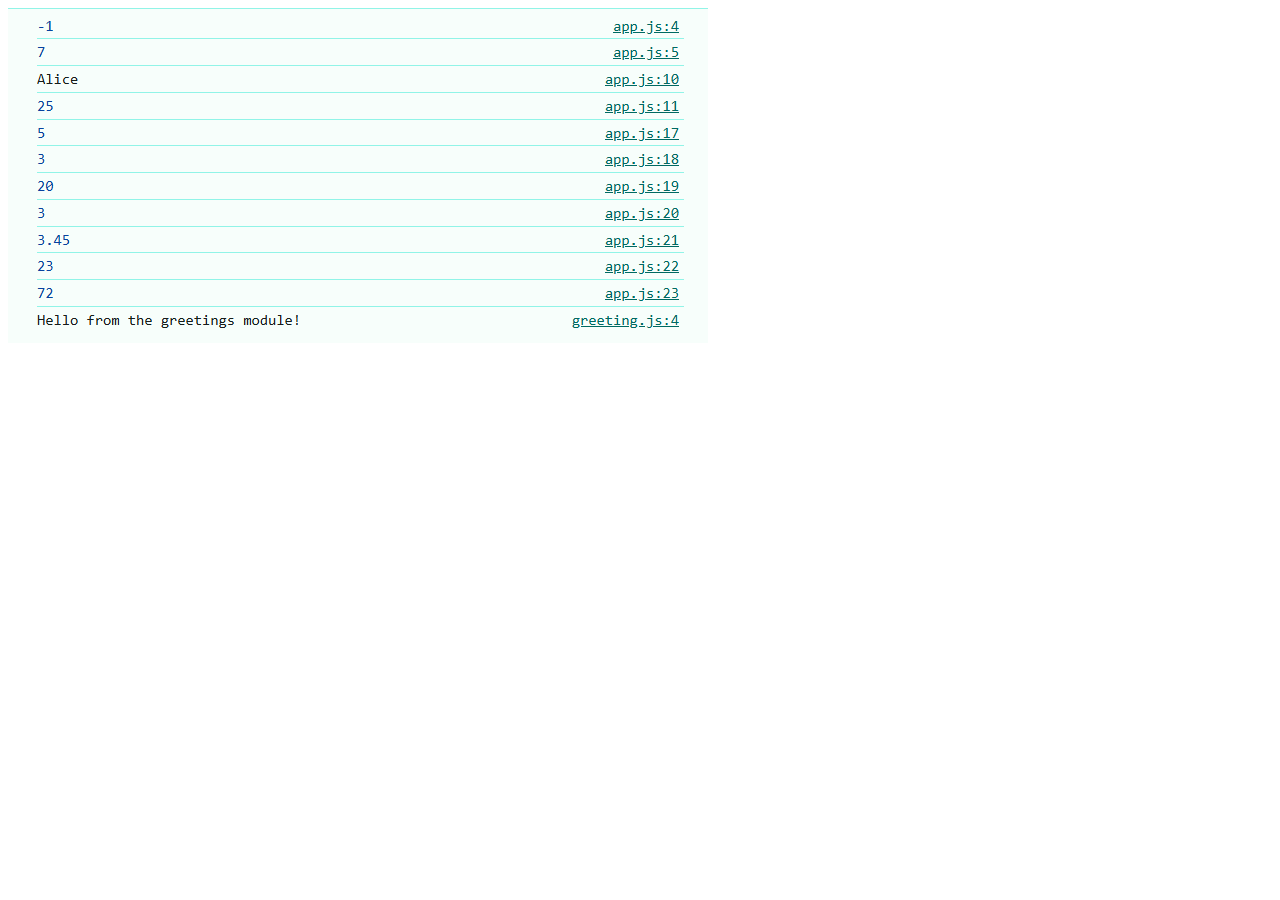
<file: day-12/index.html>
<!DOCTYPE html>
<html lang="en">
<head>
    <meta charset="UTF-8">
    <meta name="viewport" content="width=device-width, initial-scale=1.0">
    <title>Document</title>
</head>
<body>
    <img src="./Screenshot 2025-04-16 133527.png" alt=" output img">
     
    <script type="module" src="./app.js"></script>
</body>
</html>
</file>
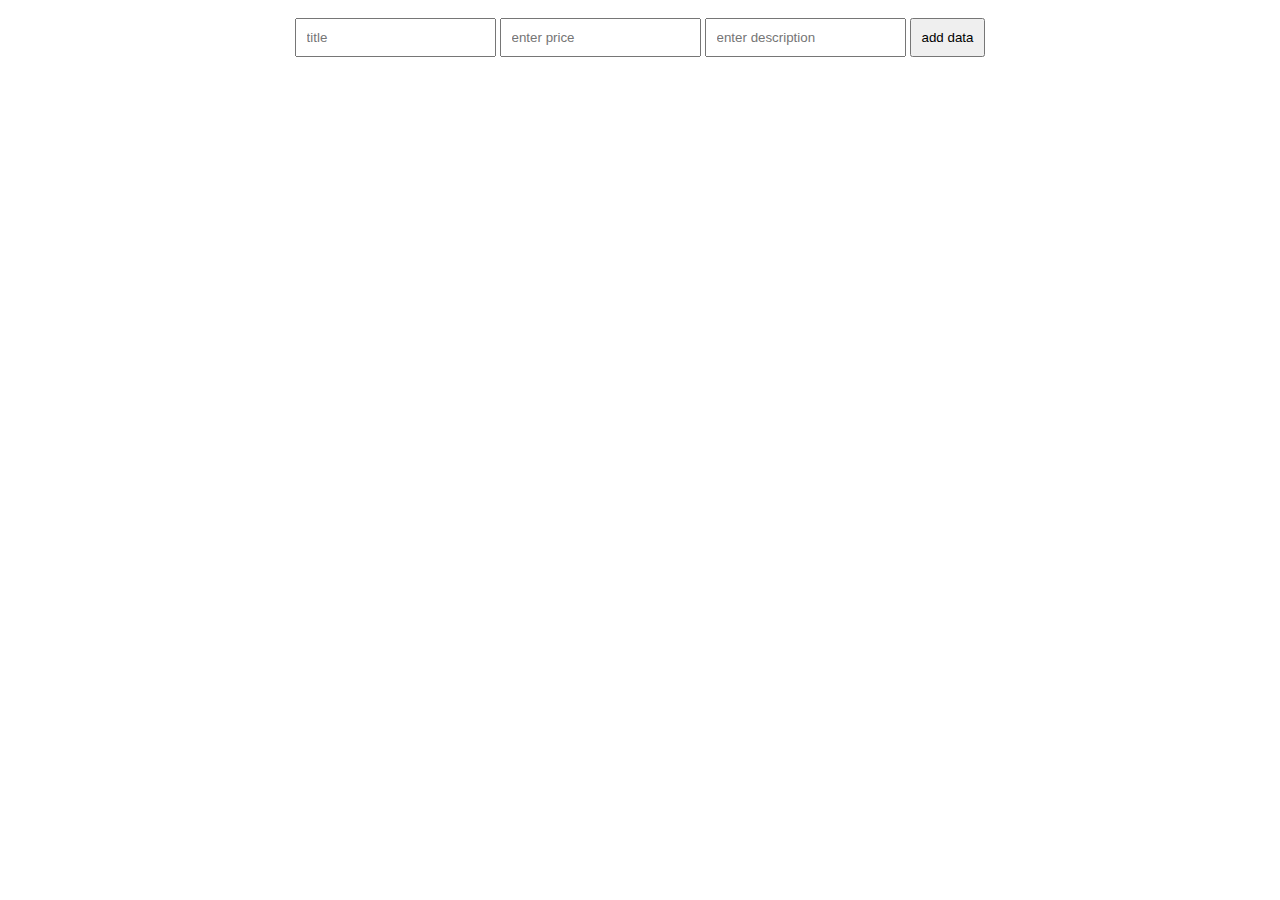
<file: day-6/index.html>
<!DOCTYPE html>
<html lang="en">

<head>
    <meta charset="UTF-8">
    <meta name="viewport" content="width=device-width, initial-scale=1.0">
    <title>Document</title>
    <style>
        .container>div {
            border: 1px solid #ccc;
            padding: 10px;
            margin: 4px;
            font-size: large;
        }

        .input {
            padding: 10px;
            text-align: center;
        }

        .input>* {
            padding: 10px;
        }
    </style>
</head>

<body>
    <div class="input">
        <input type="text" id="title" placeholder="title">
        <input type="text" id="price" placeholder="enter price">
        <input type="text" id="description" placeholder="enter description">
        <button id="btn">add data</button>
    </div>
    <div class="container" id="container"></div>
    <script src="./index.js"></script>
</body>

</html>
</file>
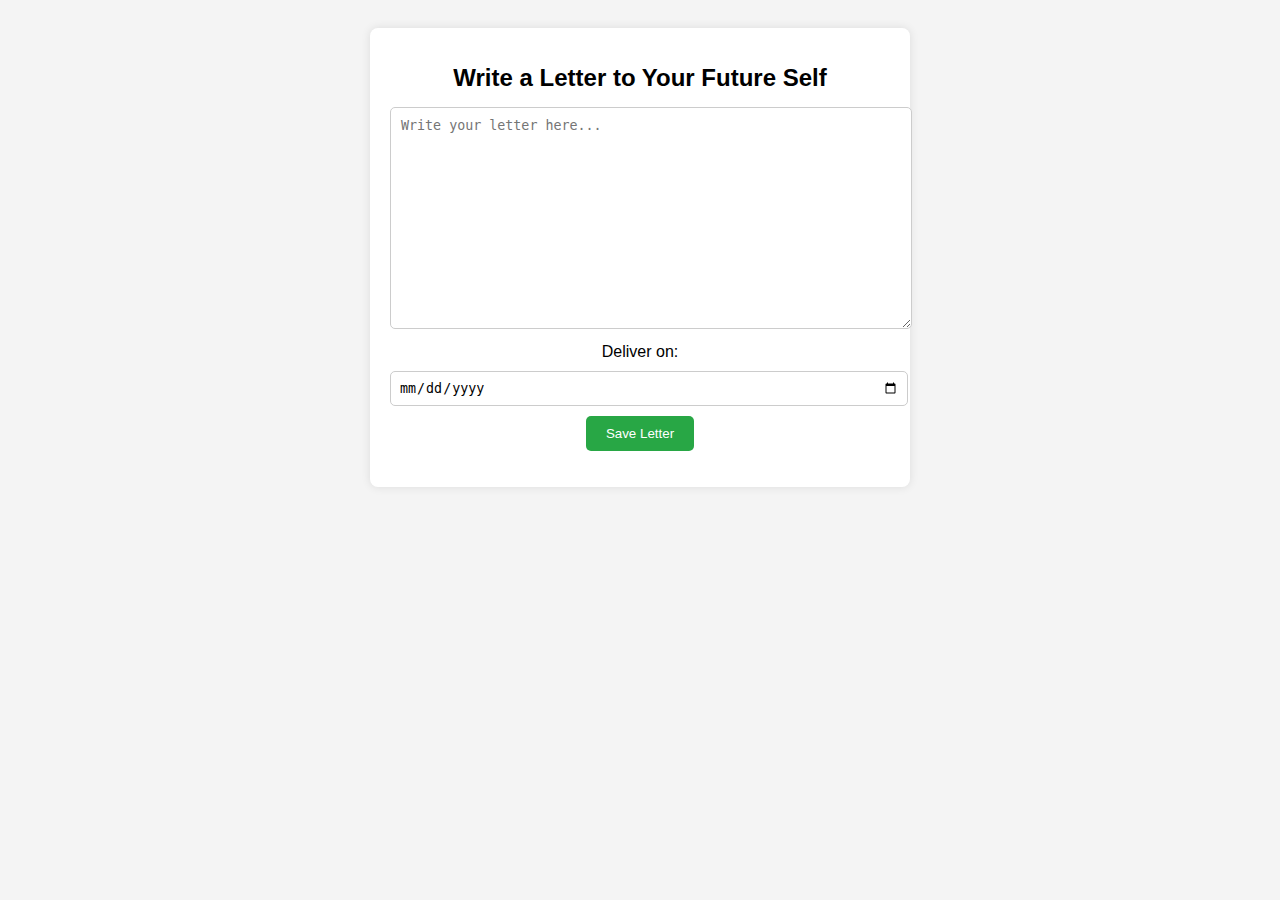
<file: day-7/index.html>
<!DOCTYPE html>
<html lang="en">
<head>
    <meta charset="UTF-8">
    <meta name="viewport" content="width=device-width, initial-scale=1.0">
    <title>FutureMe - Write to Your Future Self</title>
    <link rel="stylesheet" href="styles.css">
</head>
<body>
    <div class="container">
        <h1>Write a Letter to Your Future Self</h1>
        <textarea id="letter" placeholder="Write your letter here..."></textarea>
        <label for="date">Deliver on:</label>
        <input type="date" id="date">
        <button onclick="saveLetter()">Save Letter</button>
        <p id="message"></p>
    </div>
    
    <script src="script.js"></script>
</body>
</html>
</file>
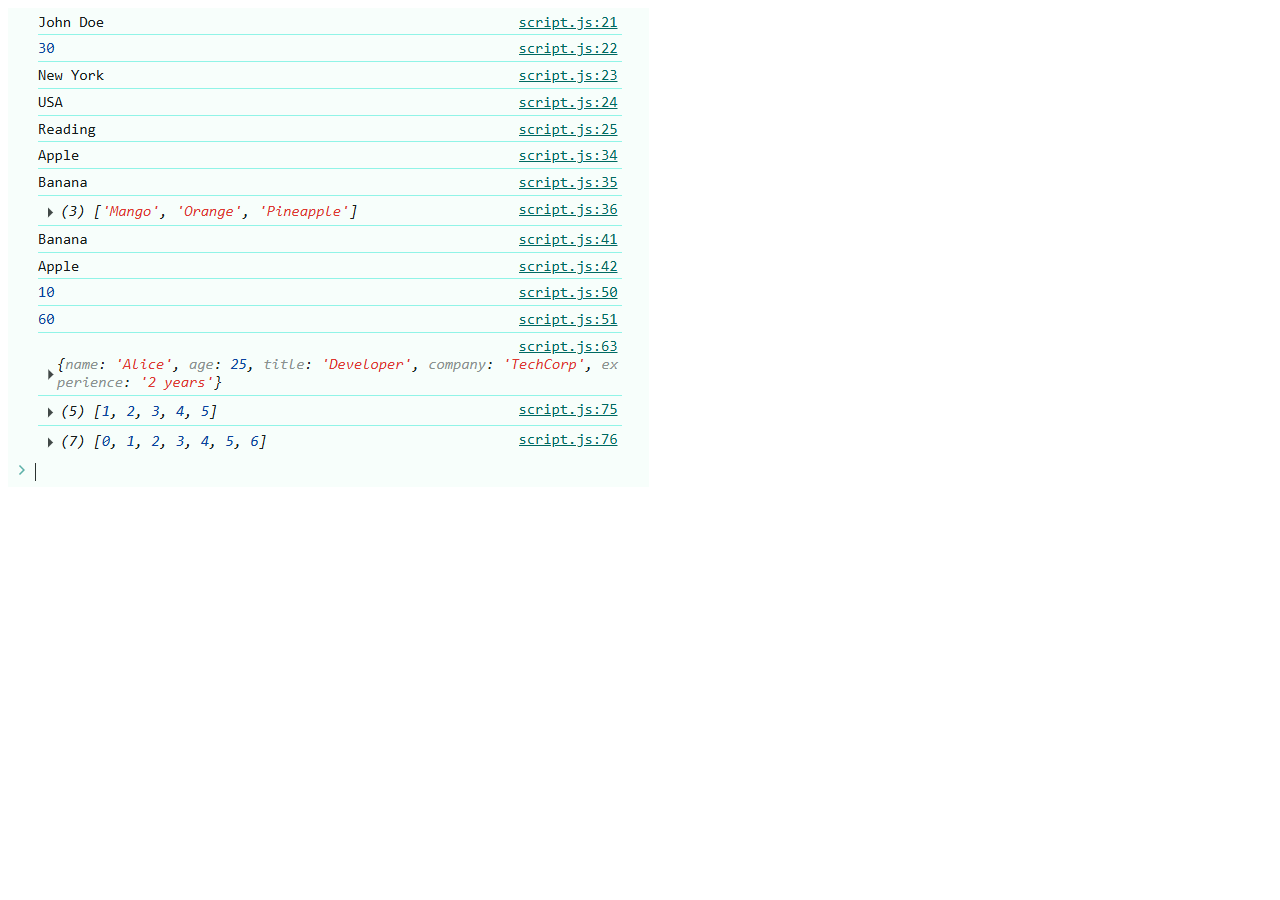
<file: day-8/index.html>
<!DOCTYPE html>
<html lang="en">
<head>
    <meta charset="UTF-8">
    <meta name="viewport" content="width=device-width, initial-scale=1.0">
    <title>Document</title>
</head>
<body>
    
<img src="./Screenshot 2025-04-15 131812.png" alt=" output img">
    <script src="script.js"></script>

</body>
</html>
</file>
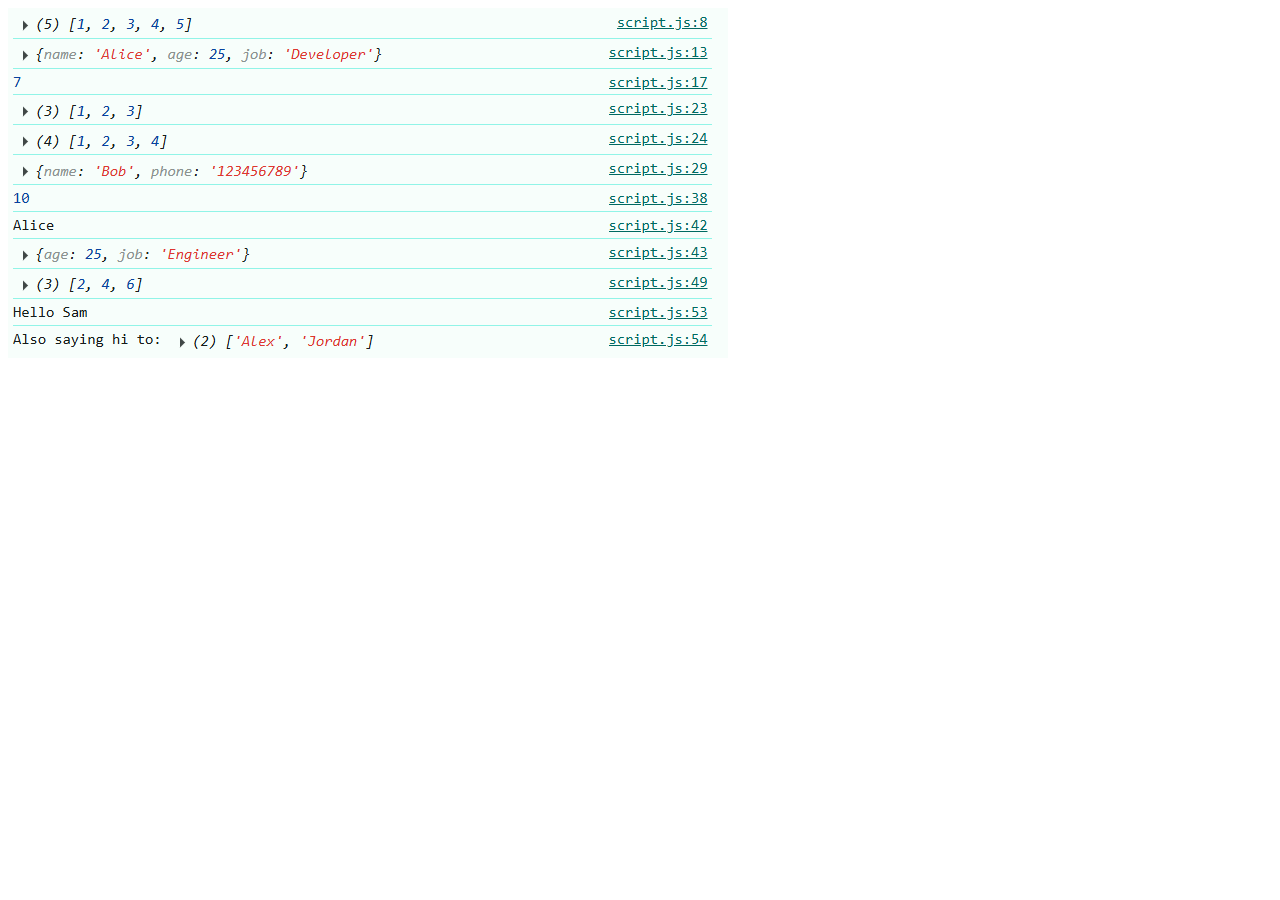
<file: day-9/index.html>
<!DOCTYPE html>
<html lang="en">
<head>
    <meta charset="UTF-8">
    <meta name="viewport" content="width=device-width, initial-scale=1.0">
    <title>Document</title>
</head>
<body>
    
<img src="./Screenshot 2025-04-15 152131.png" alt=" output img">
    <script src="script.js"></script>

</body>
</html>
</file>
<file: day-7/styles.css>
body {
    font-family: Arial, sans-serif;
    background-color: #f4f4f4;
    text-align: center;
    padding: 20px;
}

.container {
    background: white;
    max-width: 500px;
    margin: auto;
    padding: 20px;
    box-shadow: 0px 0px 10px rgba(0, 0, 0, 0.1);
    border-radius: 8px;
}

h1 {
    font-size: 24px;
    margin-bottom: 15px;
}

textarea {
    width: 100%;
    height: 200px;
    padding: 10px;
    margin-bottom: 10px;
    border-radius: 5px;
    border: 1px solid #ccc;
}

input[type="date"] {
    width: 100%;
    padding: 8px;
    margin: 10px 0;
    border: 1px solid #ccc;
    border-radius: 5px;
}

button {
    background: #28a745;
    color: white;
    padding: 10px 20px;
    border: none;
    border-radius: 5px;
    cursor: pointer;
}

button:hover {
    background: #218838;
}

#message {
    color: green;
    margin-top: 10px;
}
</file>
